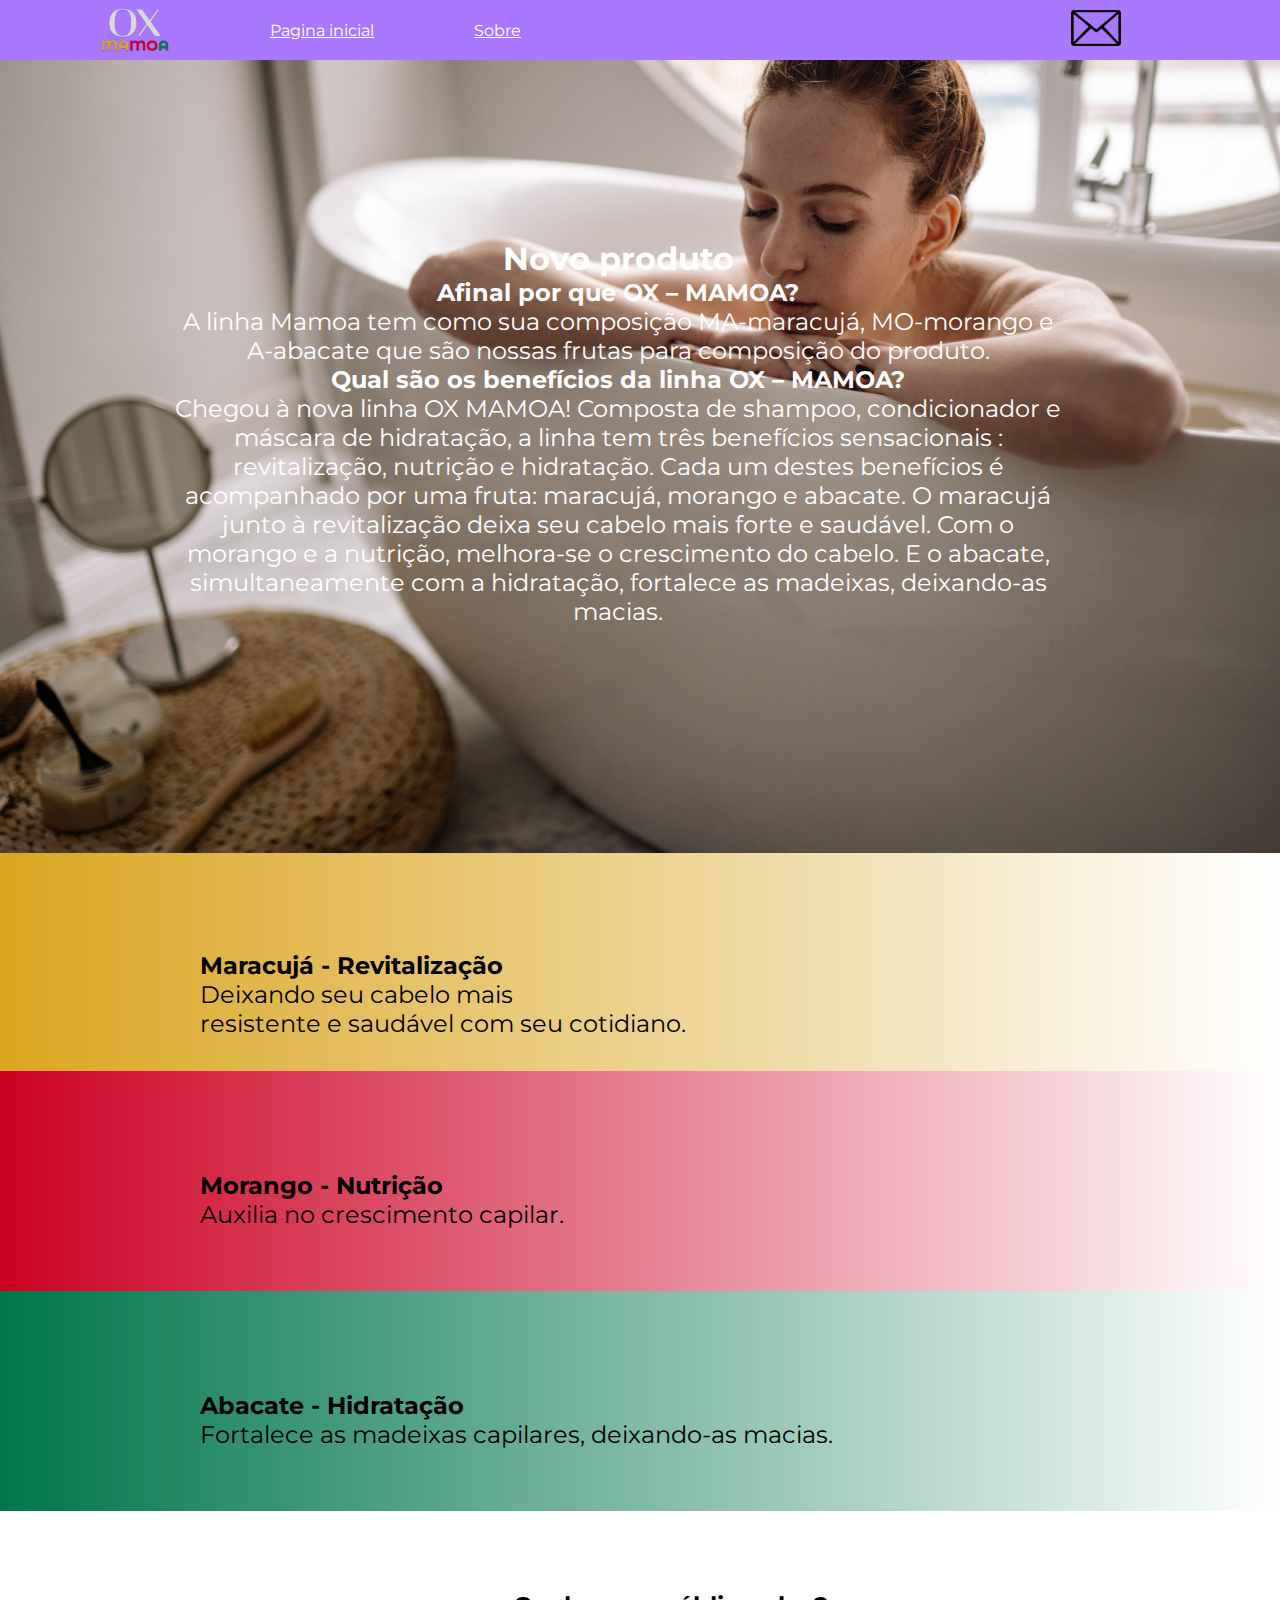
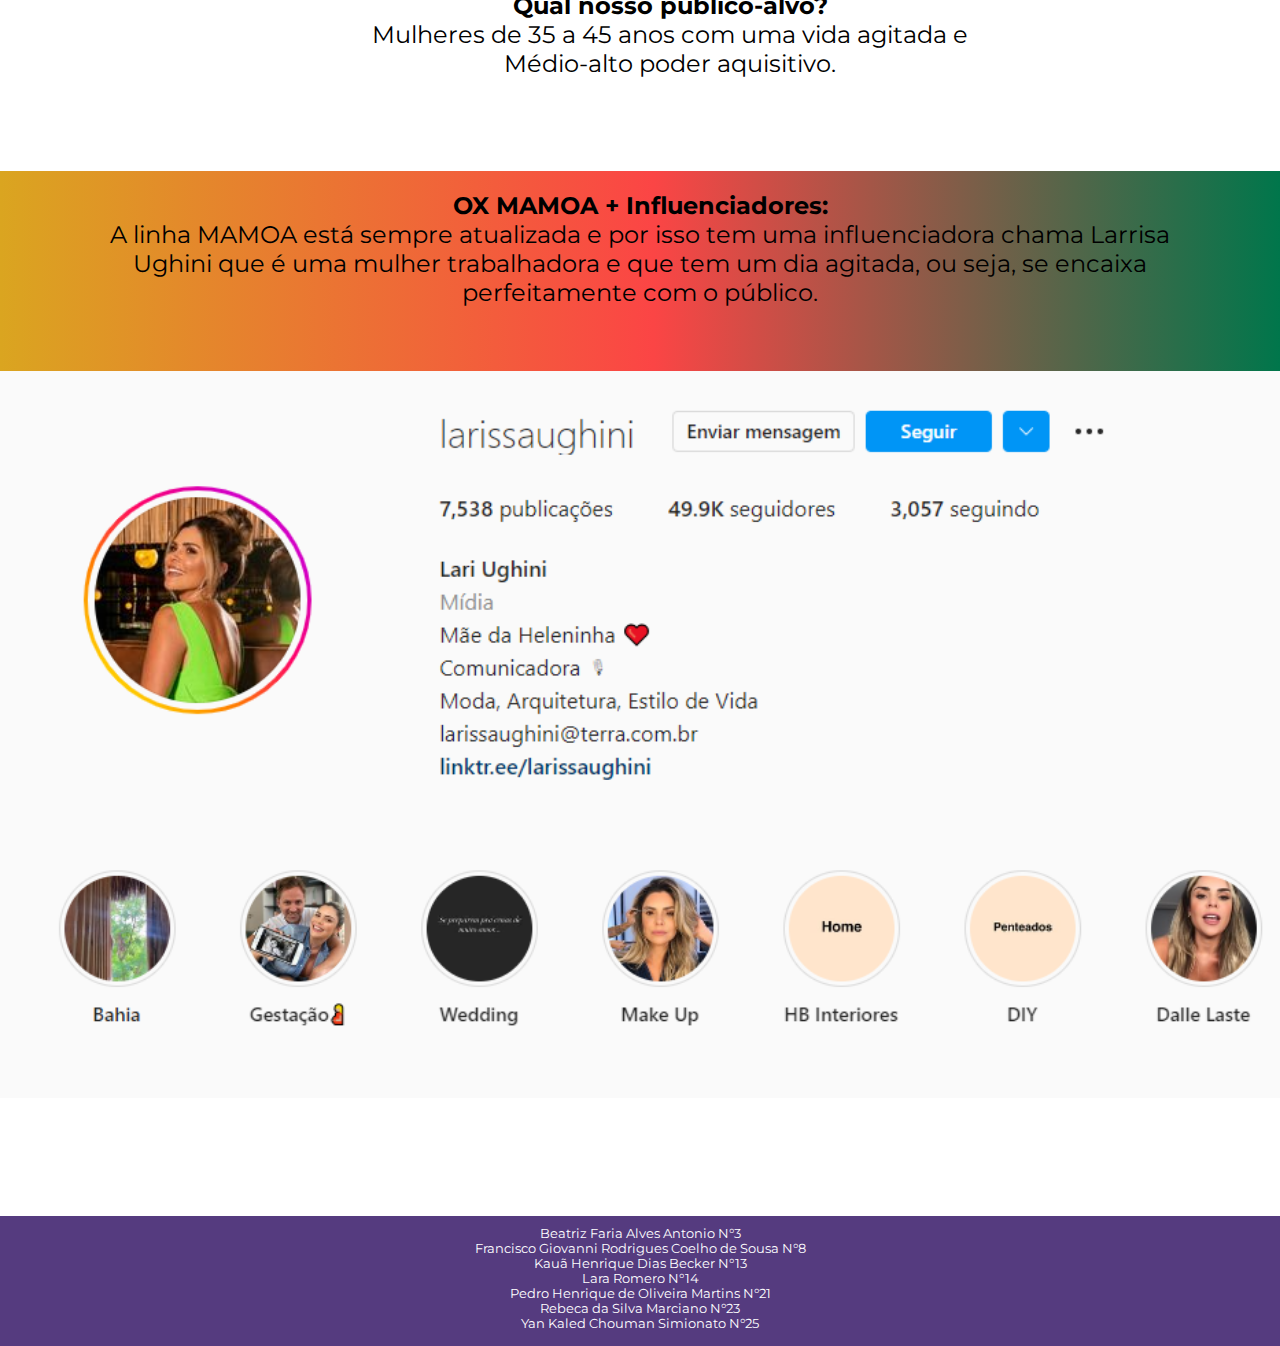
<file: pg2.html>
<!DOCTYPE html>
<html lang="en">
<head>
    <meta charset="UTF-8">
    <meta http-equiv="X-UA-Compatible" content="IE=edge">
    <meta name="viewport" content="width=device-width, initial-scale=1.0">
    <title>Sobre nós</title>
    <link rel="stylesheet" href="pg2.css">
</head>
<body>
    <header>   
        <div id="logo"><img src="assets/mamoa.png" alt="logo-marca" width="70x"></div>
            <p><a href="index.html">Pagina inicial</a></p>
            <p><a href="pg2.html">Sobre</a></p>
        <div id="gmail"><a target="_blank" href="mailto:oxmamoa@gmail.com"><img src="assets/email-icon.png" alt="gmail" width="50px"></a></div>
    </header> 
    <main>
        <div id="inicio">
            <img src="assets/pexels-yan-krukov-7019696.jpg" alt="Foto de exemplo de uma mulher banhando-se">
            <div id="txt">
                <div id="prtcim">
                    <strong><p id="maior">Novo produto</p></strong>
                    <strong><p>Afinal por que OX – MAMOA?</p></strong>
                    <p>A linha Mamoa tem como sua composição MA-maracujá, MO-morango e A-abacate que são nossas frutas para composição do produto.</p>
                </div>
                <div id="prtbai">
                    <strong><p>Qual são os benefícios da linha OX – MAMOA?</p></strong>
                    <p>Chegou à nova linha OX MAMOA! Composta de shampoo, condicionador e máscara de hidratação, a linha tem três benefícios sensacionais : revitalização, nutrição e hidratação. Cada um destes benefícios é acompanhado por uma fruta: maracujá, morango e abacate. O maracujá junto à revitalização deixa seu cabelo mais forte e saudável. Com o morango e a nutrição, melhora-se o crescimento do cabelo. E o abacate, simultaneamente com a hidratação, fortalece as madeixas, deixando-as macias. </p>
                </div>
            </div>
        </div>
        <div class="produtos">
            <div id="maracuja">
                <div class="espaço">
                    <p><strong>Maracujá - Revitalização</strong></p>
                    <p>Deixando seu cabelo mais</p><p>resistente e saudável com seu cotidiano.</p>
                </div>
            </div>
            <div id="morango">
                <div class="espaço">
                    <p><strong>Morango - Nutrição</strong></p>
                    <p>Auxilia no crescimento capilar.</p>
                </div>
            </div>
            <div id="abacate">
                <div class="espaço">
                    <p><strong>Abacate - Hidratação</strong></p>
                    <p>Fortalece as madeixas capilares, deixando-as macias.</p>
                </div>
            </div>
        </div>
        <div id="target">
            <div>
                <p><strong>Qual nosso público-alvo?</strong></p>
                <p>Mulheres de 35 a 45 anos com uma vida agitada e Médio-alto poder aquisitivo.
                </p>
            </div>
        </div>
        <div id="acao-influenciadores">
            <div>
                <p><strong>OX MAMOA + Influenciadores:</strong></p>
                <p>A linha MAMOA está sempre atualizada e por isso tem uma influenciadora chama Larrisa Ughini que é uma mulher trabalhadora e que tem um dia agitada, ou seja, se encaixa perfeitamente com o público.
                </p>
            </div>
        </div>
        <div id="inst-ft">
            <img src="assets/inst-lu.png" alt="Instagram da Larissa Ughini">
        </div>
    </main>
    <footer>
        <p>Beatriz Faria Alves Antonio N°3<br>
            Francisco Giovanni Rodrigues Coelho de Sousa N°8<br>
            Kauã Henrique Dias Becker N°13<br>
            Lara Romero N°14<br>
            Pedro Henrique de Oliveira Martins N°21<br>​
            Rebeca da Silva Marciano​ N°23<br>
            Yan Kaled Chouman Simionato​ N°25<br>
            </p>
    </footer>
</body>
</html>
</file>
<file: pg2.css>
@import url('https://fonts.googleapis.com/css2?family=Montserrat:ital,wght@0,100;0,200;0,300;0,400;0,500;0,600;0,700;0,800;0,900;1,100;1,200;1,300;1,400;1,500;1,600;1,700;1,800;1,900&display=swap');

*{
    margin: 0px;
    padding: 0px;
    text-align: center;
    font-family: 'Montserrat', sans-serif;
}

header{
    z-index: 10;
    width: 100%;
    position: fixed;
    top: 0;
    padding-left: 100px;
    background-color: #aa77ff;
    height: 60px;
    box-sizing: border-box;
    display: flex;
    align-items: center;
}

a:visited {
    color: white;
}

a:link {
    color: white;
}

main{
    font-size: 1.5rem;
}

#logo{
    display: inline-block;
    padding-top: 5px;
}

header > p {
    font-family: 'Montserrat', sans-serif;
    display: inline-block;
    margin-left: 100px;
}

#gmail{
    padding-left: 550px;
}

.produtos{
    width: 100%;
}

.produtos > div{
    width: 100%;
    height: 220px;
}

#maracuja{
    background-image: linear-gradient(90deg, #DAA520 0%, rgba(218, 165, 32, 0) 100%);
}

#morango{
    background-image: linear-gradient(90deg, #CC0022 0%, rgba(204, 0, 34, 0) 100%);
}

#abacate{
    background-image: linear-gradient(90deg, #00764B 0%, rgba(28, 90, 68, 0) 100%);
}

.produtos > div > div > p{
    text-align: start;
}

.espaço{
    padding-top: 100px;
    padding-left: 200px;
}

#acao-influenciadores{
    background: linear-gradient(90deg, #DAA520 0%, #FB4545 51.04%, #00764B 100%);
    width: 100%;
    height: 180px;
    padding-top: 20px;
}

#acao-influenciadores > div{
    padding-left: 100px;
    padding-right: 100px;
}

#target{
    width: 50%;
    height: 180px;
    padding-left: 350px;
    padding-right: 100px;
    padding-top: 80px;
}

#inst-ft > img{
    width: 100%;
}

#inicio{
    width: 100%;
    margin-bottom: -395px;
}

#inicio > img{
    width: 100%;
    z-index: 1;
    text-align: center;
}

#maior{
    font-size: 2rem;
    z-index: 2;
}

#txt{    
    position: relative;
    width: 70%;
    right: -170px;
    top: -620px;
    color: white;
}

#prtcim{
    text-align: start;
}

footer{
    position: relative;
    bottom: -112px;
    height: 130px;
    background-color: #553b7f;
}

footer > p {
    color: white;
    padding-top: 10px;
    font-size: 0.8rem;
    text-align: center;
    font-family: 'Montserrat', sans-serif;
}
</file>
